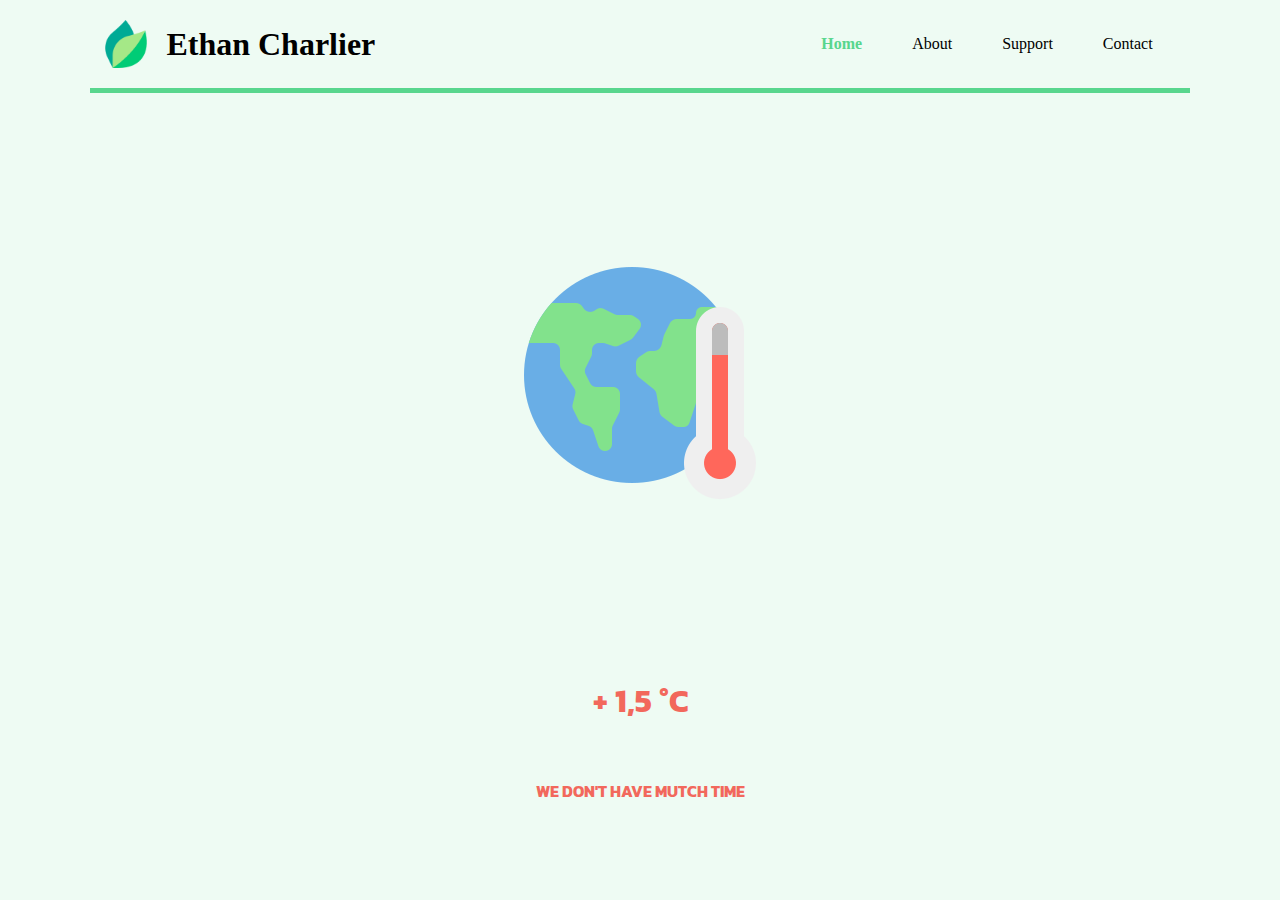
<file: index.html>
<!DOCTYPE html>
<html lang="en">
<head>
    <meta charset="UTF-8">
    <meta http-equiv="X-UA-Compatible" content="IE=edge">
    <meta name="viewport" content="width=device-width, initial-scale=1.0">
    <title>Ethan Charlier | Home</title>
    <link rel="stylesheet" href="style.css">
    <link href="https://fonts.googleapis.com/css2?family=Kanit&display=swap" rel="stylesheet">
    <link rel="icon" href="img/warning.png"/>
</head>
<body>
    <div class="navbar">
        <img class='icon' src="img/leaf.png"><a href='#' class="logo">Ethan Charlier </a>
        <div class="nav-links">
            <ul>
                <li class="active"><a href="index.html">Home</a></li>
                <li><a href="about.html">About</a></li>
                <li><a href="#">Support</a></li>
                <li><a href="#">Contact</a></li>
            </ul>
        </div>
    </div>
    <section>
        <div class="first">
        </div>
    </section>
    <div class="container">
        <img class="incon2" src="img/global-warming.png"></img>
    </div>
    <footer>
        <h1>+ 1,5 °C</h1><br><br><br><h2>WE DON'T HAVE MUTCH TIME</h2>
    </footer>
</body>
</html>
</file>
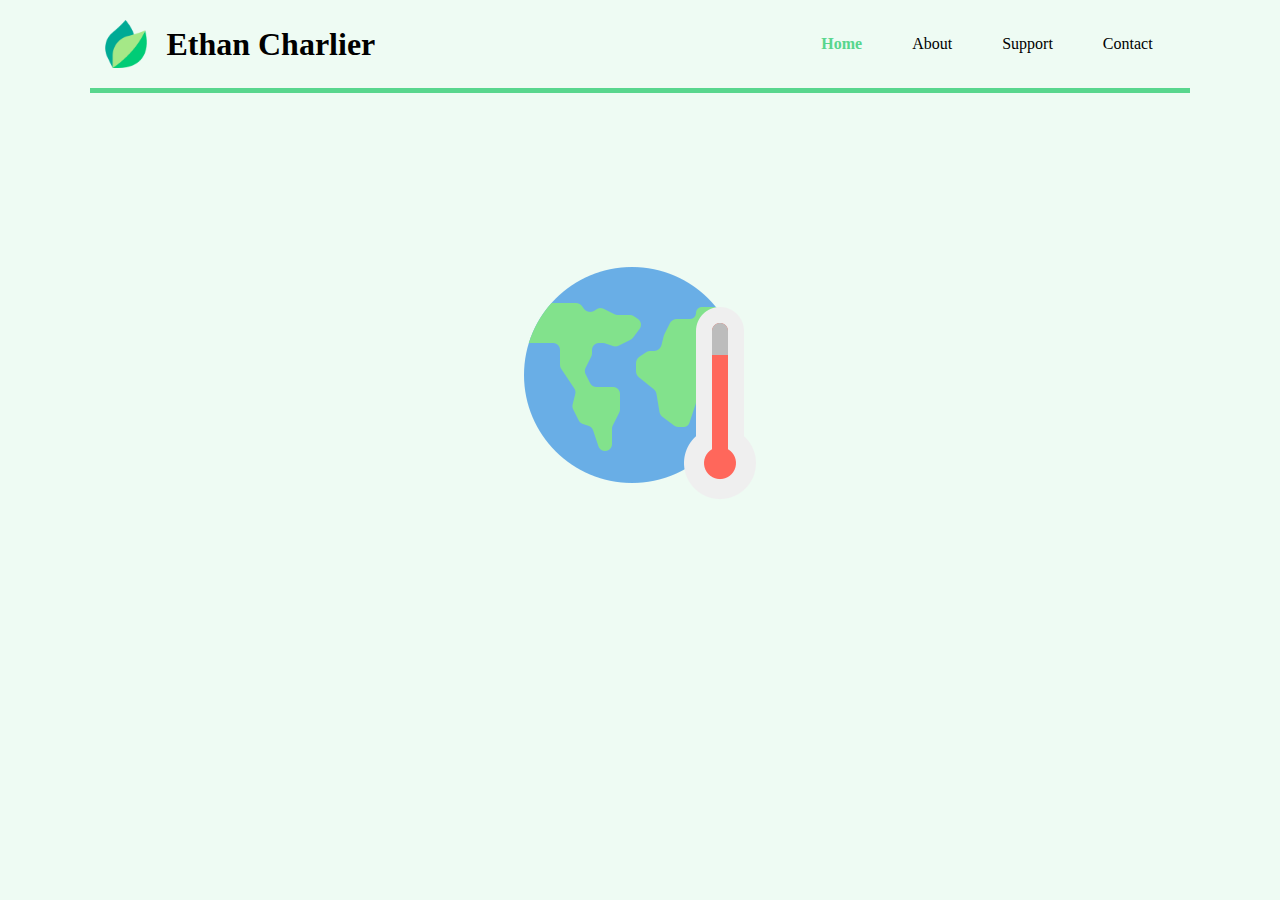
<file: about.html>
<!DOCTYPE html>
<html lang="en">
<head>
    <meta charset="UTF-8">
    <meta http-equiv="X-UA-Compatible" content="IE=edge">
    <meta name="viewport" content="width=device-width, initial-scale=1.0">
    <title>Ethan Charlier | About</title>
    <link rel="stylesheet" href="style.css">
    <link href="https://fonts.googleapis.com/css2?family=Caveat:wght@700&display=swap" rel="stylesheet">
    <link rel="icon" href="img/warning.png"/>
</head>
<body>
    <div class="navbar">
        <img class='icon' src="img/leaf.png"><a href='#' class="logo">Ethan Charlier </a>
        <div class="nav-links">
            <ul>
                <li class="active"><a href="index.html">Home</a></li>
                <li><a href="about.html">About</a></li>
                <li><a href="#">Support</a></li>
                <li><a href="#">Contact</a></li>
            </ul>
        </div>
    </div>
    <section>
        <div class="first">
        </div>
    </section>
    <div class="container">
        <img class="incon2" src="img/global-warming.png"></img>
    </div>
</body>
</html>
</file>
<file: style.css>
* {
    margin: 0;
    padding: 0;
    text-decoration: none;
    list-style: none;
}

body {
    font-family: 'Poppins';
    background: rgba(88, 214, 141, 0.1);
}

header {
    height: 100vh;
    width: 100vw;
    background-color: rgb(255, 0, 0);
    background-size: cover;
}

.icon {
    position: absolute;
    width: 48px;
    height: 48px;
}

.navbar {
    position: relative;
    padding: 10px 8vw;
    display: flex;
    justify-content: space-between;
    align-items: center;
    width: 100%;
    box-sizing: border-box;
}

.navbar a {
    color: black;
}

.navbar .logo {
    font-size: 2em;
    font-weight: bold;
    margin-left: 2em;
}

.navbar .nav-links ul {
    display: flex;
}

.navbar .nav-links ul li {
    margin: 25px;
}

.navbar .nav-links ul li.active a {
    color: #58D68D;
    font-weight: 600;
}

.navbar .nav-links ul li a:hover {
    color: #58D68D;
}

section .first{
    position: relative;
    background-color: #58D68D;
    height: 5px;
    margin-left: 7vw;
    margin-right: 7vw;
    clip-path: polygon(0 0, 100% 0, 100% 100%, 0 100%);
}

.container {
    margin: 18vh;
    text-align: center;
}

.icon2 {
    width: 256px;
    height: 256px;
}

footer {
    position: absolute;
    margin: 0 auto;
    width: 100vw;
    align-items: center;
}

h1 {
    font-family: 'Kanit', sans-serif;
    font-size: 700;
    color: #F2685C;
    text-align: center;
}

h2 {
    font-family: 'Kanit', sans-serif;
    font-size: 700;
    color: #F2685C;
    text-align: center;
    font-size: 1em;
}
</file>
